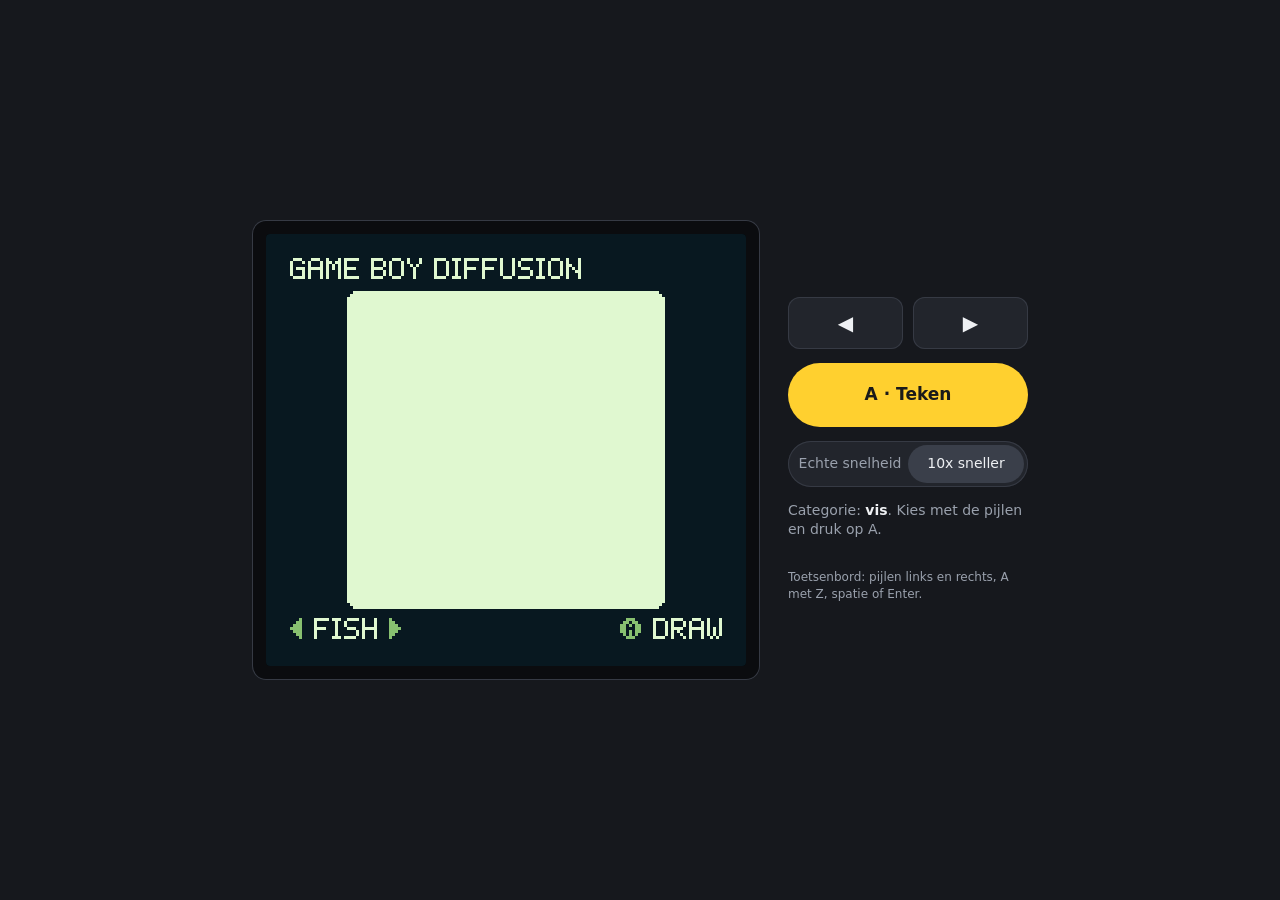
<file: projecten/gb-diffusion/index.html>
<!doctype html>
<html lang="nl">
<head>
<meta charset="utf-8">
<meta name="viewport" content="width=device-width,initial-scale=1">
<title>Game Boy Diffusion</title>
<style>
:root{--bg:#16181d;--panel:#22252c;--line:#363a44;--text:#eef0f3;--dim:#9aa1ad;--yellow:#FFD02F;--green:#9bd17a}
*{box-sizing:border-box}
html,body{margin:0;height:100%;background:var(--bg);color:var(--text);font:15px/1.4 system-ui,-apple-system,"Segoe UI",sans-serif;-webkit-tap-highlight-color:transparent}
body{display:flex;align-items:center;justify-content:center;padding:16px;overflow:hidden}
.speler{display:grid;grid-template-columns:auto 240px;gap:28px;align-items:center;max-width:100%}
.scherm{background:#0b0c0f;border-radius:14px;padding:14px;box-shadow:inset 0 0 0 1px var(--line)}
canvas{display:block;image-rendering:pixelated;width:min(480px,calc(100vw - 340px),calc((100vh - 60px) * 160 / 144));aspect-ratio:160/144;height:auto;background:#000;border-radius:4px}
.bedien{display:flex;flex-direction:column;gap:14px}
.rij{display:flex;gap:10px}
button{font:inherit;color:inherit;cursor:pointer;border:0}
.pijl{flex:1;height:52px;border-radius:12px;background:var(--panel);box-shadow:inset 0 0 0 1px var(--line);font-size:20px}
.pijl:active,.pijl.is-in{background:#2e323b}
.a{height:64px;border-radius:999px;background:var(--yellow);color:#1a1a1a;font-weight:700;font-size:17px}
.a:active,.a.is-in{filter:brightness(.92)}
.a:disabled{opacity:.45;cursor:default}
.snelheid{display:flex;background:var(--panel);border-radius:999px;padding:4px;box-shadow:inset 0 0 0 1px var(--line)}
.snelheid button{flex:1;padding:9px 6px;border-radius:999px;background:transparent;color:var(--dim);font-size:14px}
.snelheid button[aria-pressed=true]{background:#3a3f4a;color:var(--text)}
.meter{font-variant-numeric:tabular-nums;color:var(--dim);font-size:14px;min-height:3.9em}
.meter b{color:var(--text);font-weight:600}
.balk{height:6px;border-radius:3px;background:var(--panel);overflow:hidden;margin:6px 0 8px}
.balk i{display:block;height:100%;width:0;background:var(--green);transition:width .2s}
.toetsen{color:var(--dim);font-size:12px}
.laden{position:fixed;inset:0;display:flex;align-items:center;justify-content:center;background:var(--bg);color:var(--dim)}
@media (max-width:640px),(max-aspect-ratio:1/1){
  body{align-items:flex-start;overflow:auto}
  .speler{grid-template-columns:1fr;gap:16px;width:100%;max-width:420px}
  .scherm{padding:10px}
  canvas{width:100%}
  .toetsen{display:none}
}
</style>
</head>
<body>
<div class="speler">
  <div class="scherm"><canvas id="lcd" width="160" height="144" aria-label="Scherm van de Game Boy Color"></canvas></div>
  <div class="bedien">
    <div class="rij">
      <button class="pijl" data-knop="left" aria-label="Vorige categorie">&#9664;</button>
      <button class="pijl" data-knop="right" aria-label="Volgende categorie">&#9654;</button>
    </div>
    <button class="a" data-knop="a" id="teken">A &middot; Teken</button>
    <div class="snelheid" role="group" aria-label="Snelheid">
      <button data-x="1" aria-pressed="false">Echte snelheid</button>
      <button data-x="10" aria-pressed="true">10x sneller</button>
    </div>
    <div class="meter" id="meter" aria-live="polite">Kies met de pijlen een categorie en druk op A.</div>
    <div class="toetsen">Toetsenbord: pijlen links en rechts, A met Z, spatie of Enter.</div>
  </div>
</div>
<div class="laden" id="laden">ROM laden&hellip;</div>
<script type="module" src="speler.js?v=2"></script>
</body>
</html>
</file>
